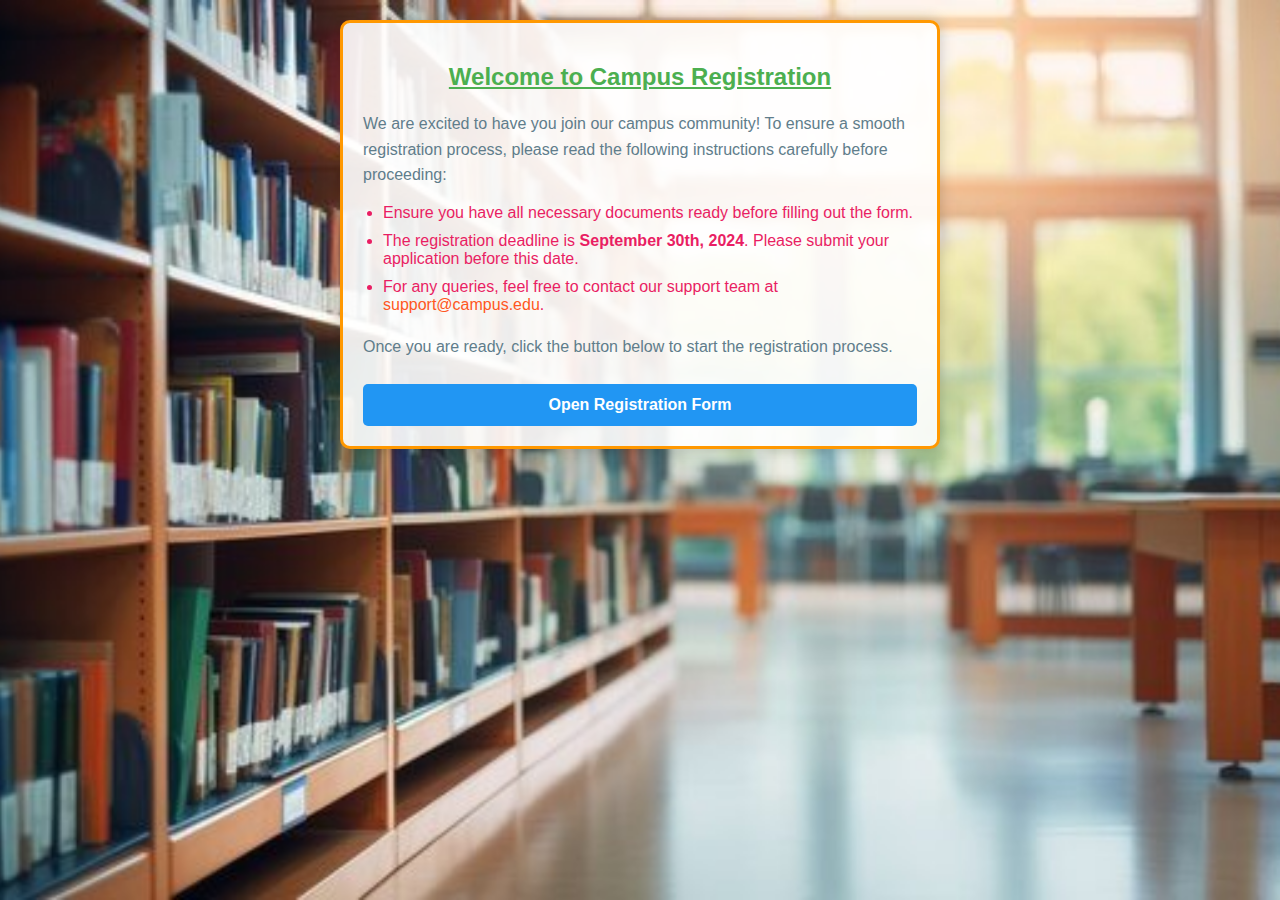
<file: index.html>
<!DOCTYPE html>
<html lang="en">
<head>
    <meta charset="UTF-8">
    <meta name="viewport" content="width=device-width, initial-scale=1.0">
    <title>Campus Registration</title>
    <style>
        body {
            font-family: Arial, sans-serif;
            margin: 0;
            padding: 20px;
            background-image: url('camp.jpg'); /* Replace 'background.jpg' with the path to your image */
            background-size: cover;
            background-position: center;
            background-repeat: no-repeat;
            background-attachment: fixed;
            color: #333;
            box-sizing: border-box; /* Ensures padding and border are included in element's total width/height */
        }
        .container {
            background-color: rgba(255, 255, 255, 0.9); /* Slightly transparent to show background */
            padding: 20px;
            border-radius: 10px;
            max-width: 600px;
            margin: 0 auto;
            box-shadow: 0 0 15px rgba(0, 0, 0, 0.2);
            border: 3px solid #ff9800; /* Bright border */
            box-sizing: border-box; /* Keeps padding and border within the container's width */
        }
        h2 {
            text-align: center;
            margin-bottom: 20px;
            color: #4caf50; /* Green heading */
            font-size: 24px;
            text-decoration: underline; /* Underline the heading */
        }
        p {
            margin-bottom: 15px;
            line-height: 1.6;
            color: #607d8b; /* Blue-gray text */
            font-size: 16px; /* Adjust font size for readability */
        }
        ul {
            margin-bottom: 20px;
            padding-left: 20px;
            color: #e91e63; /* Pink list items */
            font-size: 16px; /* Adjust font size for readability */
        }
        li {
            margin-bottom: 10px;
        }
        a {
            color: #ff5722; /* Orange links */
            text-decoration: none;
        }
        a:hover {
            text-decoration: underline;
        }
        button {
            width: 100%;
            padding: 12px;
            background-color: #2196f3; /* Blue button */
            color: white;
            border: none;
            border-radius: 5px;
            cursor: pointer;
            font-size: 16px;
            font-weight: bold;
            margin-top: 10px;
        }
        button:hover {
            background-color: #1976d2; /* Darker blue on hover */
        }
        @media (max-width: 768px) {
            body {
                padding: 10px; /* Reduce padding on smaller screens */
            }
            .container {
                padding: 15px; /* Reduce padding in container for smaller screens */
            }
            h2 {
                font-size: 20px; /* Smaller heading on mobile */
            }
            p, ul {
                font-size: 14px; /* Smaller text on mobile */
            }
            button {
                padding: 10px; /* Slightly smaller button on mobile */
                font-size: 14px; /* Adjust font size for the button on mobile */
            }
        }
    </style>
</head>
<body>

<div class="container">
    <h2>Welcome to Campus Registration</h2>
    <p>
        We are excited to have you join our campus community! To ensure a smooth registration process, please read the following instructions carefully before proceeding:
    </p>
    <ul>
        <li>Ensure you have all necessary documents ready before filling out the form.</li>
        <li>The registration deadline is <strong>September 30th, 2024</strong>. Please submit your application before this date.</li>
        <li>For any queries, feel free to contact our support team at <a href="mailto:support@campus.edu">support@campus.edu</a>.</li>
    </ul>
    <p>
        Once you are ready, click the button below to start the registration process.
    </p>
    <button onclick="openRegistrationForm()">Open Registration Form</button>
</div>

<script>
    function openRegistrationForm() {
        window.location.href = 'webpage.html'; 
    }
</script>

</body>
</html>
</file>
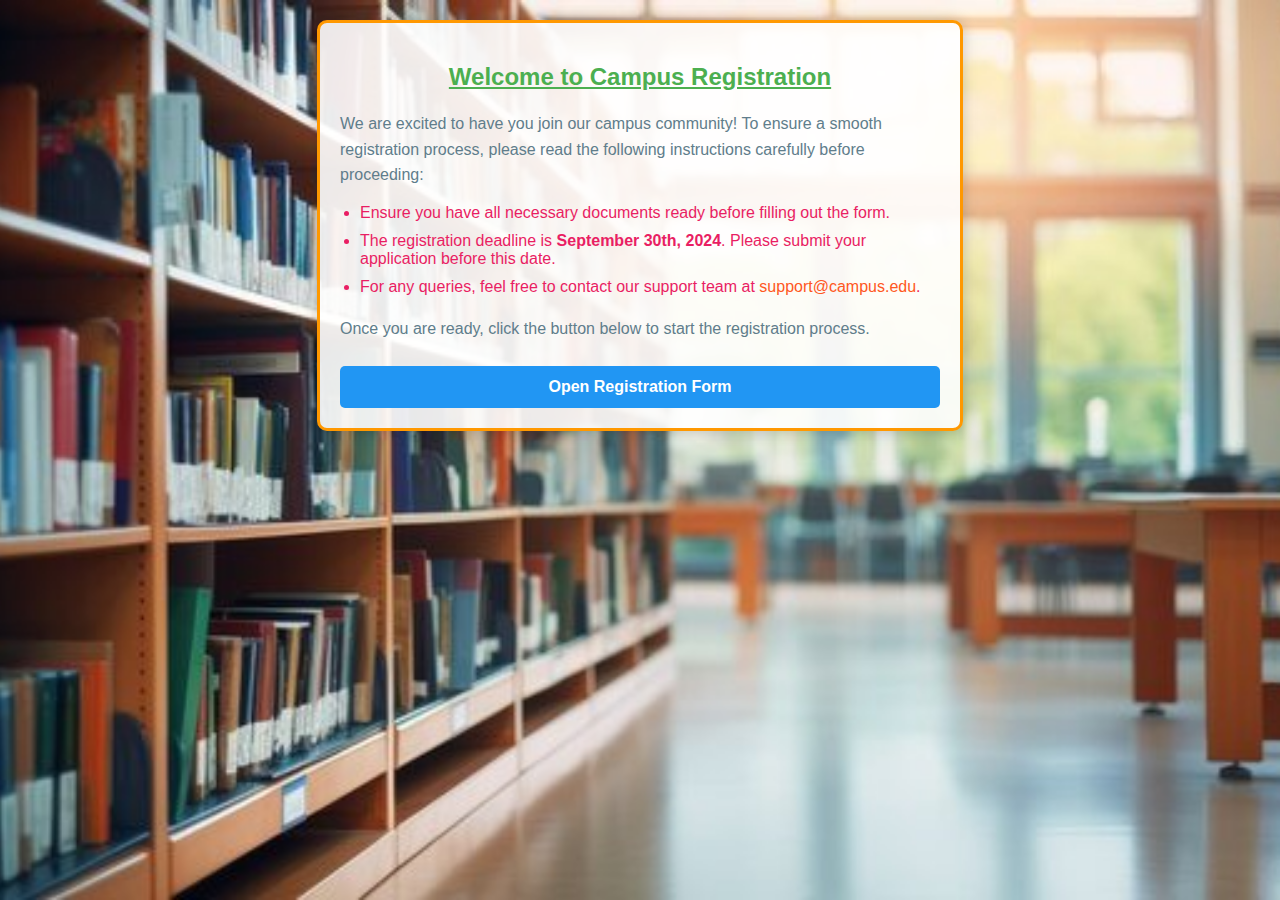
<file: campus.html>
<!DOCTYPE html>
<html lang="en">
<head>
    <meta charset="UTF-8">
    <meta name="viewport" content="width=device-width, initial-scale=1.0">
    <title>Campus Registration</title>
    <style>
        body {
            font-family: Arial, sans-serif;
            margin: 0;
            padding: 20px;
            background-image: url('camp.jpg'); /* Replace 'background.jpg' with the path to your image */
            background-size: cover;
            background-position: center;
            background-repeat: no-repeat;
            background-attachment: fixed;
            color: #333;
        }
        .container {
            background-color: rgba(255, 255, 255, 0.9); /* Slightly transparent to show background */
            padding: 20px;
            border-radius: 10px;
            max-width: 600px;
            margin: 0 auto;
            box-shadow: 0 0 15px rgba(0, 0, 0, 0.2);
            border: 3px solid #ff9800; /* Bright border */
        }
        h2 {
            text-align: center;
            margin-bottom: 20px;
            color: #4caf50; /* Green heading */
            font-size: 24px;
            text-decoration: underline; /* Underline the heading */
        }
        p {
            margin-bottom: 15px;
            line-height: 1.6;
            color: #607d8b; /* Blue-gray text */
        }
        ul {
            margin-bottom: 20px;
            padding-left: 20px;
            color: #e91e63; /* Pink list items */
        }
        li {
            margin-bottom: 10px;
        }
        a {
            color: #ff5722; /* Orange links */
            text-decoration: none;
        }
        a:hover {
            text-decoration: underline;
        }
        button {
            width: 100%;
            padding: 12px;
            background-color: #2196f3; /* Blue button */
            color: white;
            border: none;
            border-radius: 5px;
            cursor: pointer;
            font-size: 16px;
            font-weight: bold;
            margin-top: 10px;
        }
        button:hover {
            background-color: #1976d2; /* Darker blue on hover */
        }
    </style>
</head>
<body>

<div class="container">
    <h2>Welcome to Campus Registration</h2>
    <p>
        We are excited to have you join our campus community! To ensure a smooth registration process, please read the following instructions carefully before proceeding:
    </p>
    <ul>
        <li>Ensure you have all necessary documents ready before filling out the form.</li>
        <li>The registration deadline is <strong>September 30th, 2024</strong>. Please submit your application before this date.</li>
        <li>For any queries, feel free to contact our support team at <a href="mailto:support@campus.edu">support@campus.edu</a>.</li>
    </ul>
    <p>
        Once you are ready, click the button below to start the registration process.
    </p>
    <button onclick="openRegistrationForm()">Open Registration Form</button>
</div>

<script>
    function openRegistrationForm() {
        window.location.href = 'webpage.html'; 
    }
</script>

</body>
</html>
</file>
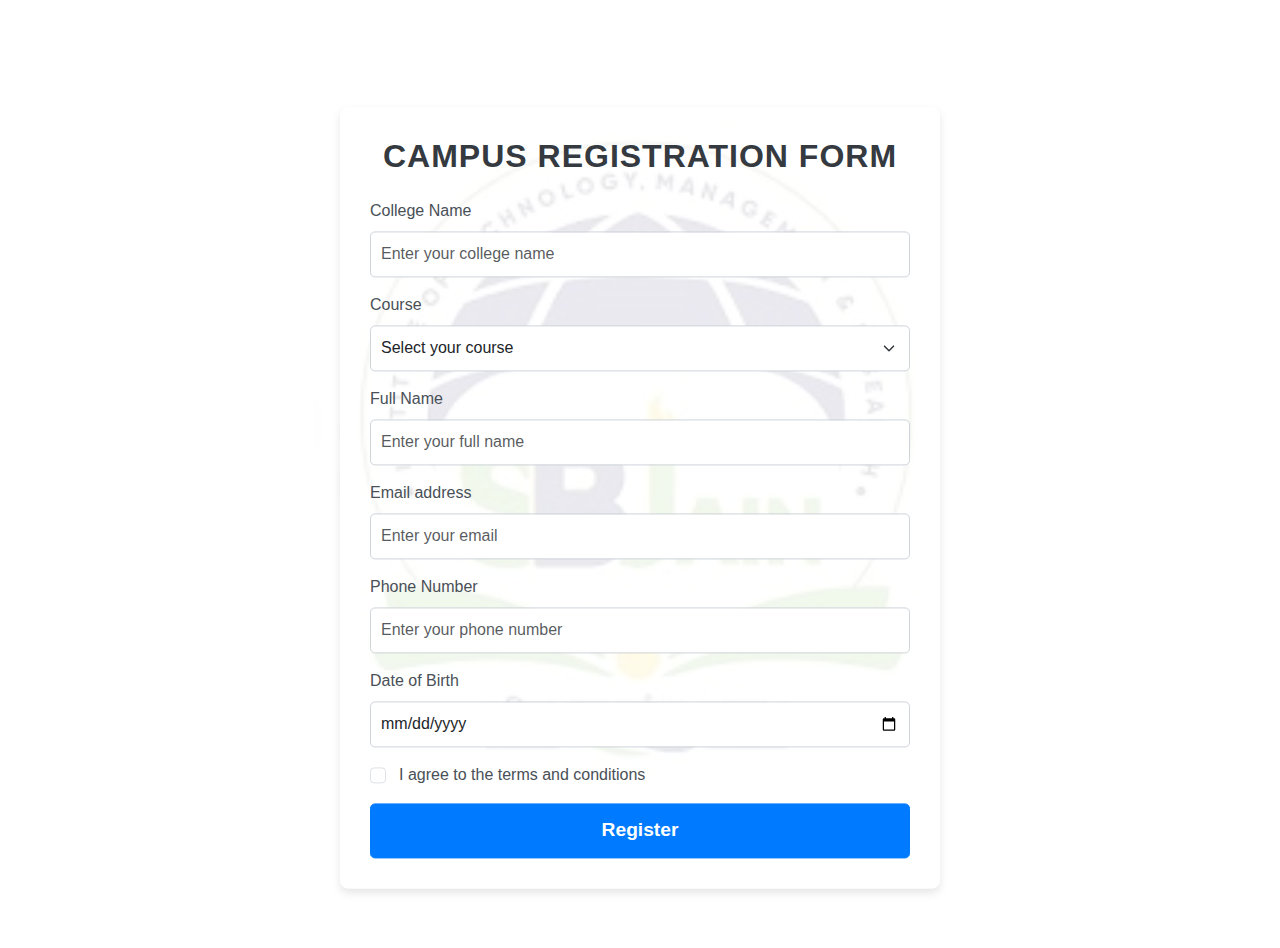
<file: webpage.html>
<!DOCTYPE html>
<html lang="en">
<head>
    <meta charset="UTF-8">
    <meta name="viewport" content="width=device-width, initial-scale=1.0">
    <title>Campus Registration Form</title>
    <!-- Bootstrap CSS -->
    <link href="https://cdn.jsdelivr.net/npm/bootstrap@5.3.0/dist/css/bootstrap.min.css" rel="stylesheet">
    <!-- Custom CSS -->
    <link rel="stylesheet" href="style.css">
</head>
<body>
    <div class="container mt-5">
        <h2 class="text-center mb-4">Campus Registration Form</h2>
        <form id="registrationForm">
            <div class="mb-3">
                <label for="collegeName" class="form-label">College Name</label>
                <input type="text" class="form-control" id="collegeName" placeholder="Enter your college name" required>
                <div class="invalid-feedback">Please enter your college name.</div>
            </div>
            <div class="mb-3">
                <label for="course" class="form-label">Course</label>
                <select class="form-select" id="course" required>
                    <option value="" disabled selected>Select your course</option>
                    <option value="bsc">B.Sc</option>
                    <option value="ba">B.A</option>
                    <option value="bcom">B.Com</option>
                    <option value="btech">B.Tech</option>
                </select>
                <div class="invalid-feedback">Please select a course.</div>
            </div>
            <div class="mb-3" id="branchContainer" style="display: none;">
                <label for="branch" class="form-label">Branch</label>
                <select class="form-select" id="branch">
                    <option value="" disabled selected>Select your branch</option>
                    <option value="cse">Computer Science & Engineering</option>
                    <option value="ece">Electronics & Communication Engineering</option>
                    <option value="mech">Mechanical Engineering</option>
                    <option value="civil">Civil Engineering</option>
                    <option value="eee">Electrical & Electronics Engineering</option>
                </select>
                <div class="invalid-feedback">Please select your branch.</div>
            </div>
            <div class="mb-3">
                <label for="name" class="form-label">Full Name</label>
                <input type="text" class="form-control" id="name" placeholder="Enter your full name" required>
                <div class="invalid-feedback">Please enter your full name.</div>
            </div>
            <div class="mb-3">
                <label for="email" class="form-label">Email address</label>
                <input type="email" class="form-control" id="email" placeholder="Enter your email" required>
                <div class="invalid-feedback">Please enter a valid email address.</div>
            </div>
            <div class="mb-3">
                <label for="phone" class="form-label">Phone Number</label>
                <input type="tel" class="form-control" id="phone" placeholder="Enter your phone number" required pattern="[0-9]{10}">
                <div class="invalid-feedback">Please enter a valid 10-digit phone number.</div>
            </div>
            <div class="mb-3">
                <label for="dob" class="form-label">Date of Birth</label>
                <input type="date" class="form-control" id="dob" required>
                <div class="invalid-feedback">Please enter your date of birth.</div>
            </div>
            <div class="mb-3 form-check">
                <input type="checkbox" class="form-check-input" id="terms" required>
                <label class="form-check-label" for="terms">I agree to the terms and conditions</label>
                <div class="invalid-feedback">You must agree before submitting.</div>
            </div>
            <button type="submit" class="btn btn-primary w-100">Register</button>
        </form>
    </div>

    <!-- Bootstrap JS -->
    <script src="https://cdn.jsdelivr.net/npm/bootstrap@5.3.0/dist/js/bootstrap.bundle.min.js"></script>
    <!-- Custom JS -->
    <script src="script.js"></script>
</body>
</html>
</file>
<file: style.css>
/* General body styling */
body {
    background: url('sbjitmr.jpg') no-repeat center center;
    background-size: 51%; /* Ensure the image covers the entire viewport */
    background-attachment: fixed; /* Keep the image fixed during scrolling */
    font-family: 'Arial', sans-serif;
    margin: 0;
    padding: 0;
    height: 100vh; /* Ensure the body takes up the full viewport height */
}

/* Container styling */
.container {
    max-width: 600px;
    background-color: rgba(255, 255, 255, 0.9); /* Slightly transparent white background */
    padding: 30px; /* Increased padding for better spacing */
    border-radius: 8px;
    box-shadow: 0 4px 8px rgba(0, 0, 0, 0.1);
    margin: auto; /* Center the container horizontally */
    margin-top: 5rem; /* Ensure spacing from the top for visibility */
    position: relative; /* Position relative for centering */
    top: 50%; /* Center vertically */
    transform: translateY(-50%); /* Adjust position to center container vertically */
}

/* Heading styling */
h2 {
    color: #343a40;
    font-weight: bold;
    text-transform: uppercase;
    letter-spacing: 1px;
    margin-bottom: 20px;
}

/* Form label styling */
.form-label {
    font-weight: 500;
    color: #495057;
}

/* Form control (input, select) styling */
.form-control, .form-select {
    border-radius: 5px;
    padding: 10px;
    font-size: 1rem;
    border: 1px solid #ced4da;
    transition: all 0.3s ease;
}

/* Form control hover and focus effects */
.form-control:focus, .form-select:focus {
    border-color: #007bff;
    box-shadow: 0 0 0 0.2rem rgba(0, 123, 255, 0.25);
}

/* Form button styling */
.btn-primary {
    background-color: #007bff;
    border-color: #007bff;
    font-size: 1.2rem;
    font-weight: bold;
    padding: 12px;
    border-radius: 5px;
    transition: background-color 0.3s ease, box-shadow 0.3s ease;
}

/* Button hover effect */
.btn-primary:hover {
    background-color: #0056b3;
    box-shadow: 0 4px 6px rgba(0, 0, 0, 0.1);
}

/* Invalid feedback styling */
.invalid-feedback {
    color: #dc3545;
    font-size: 0.9rem;
    margin-top: 5px;
}

/* Success feedback styling */
.is-valid {
    border-color: #28a745;
}

.is-invalid {
    border-color: #dc3545;
}

/* Checkbox and label alignment */
.form-check-label {
    margin-left: 5px;
    color: #495057;
}

/* Small screen adjustments */
@media (max-width: 576px) {
    .container {
        padding: 15px;
        margin-top: 2rem; /* Adjust top margin for smaller screens */
    }

    .btn-primary {
        font-size: 1rem;
        padding: 10px;
    }

    h2 {
        font-size: 1.5rem;
    }
}
</file>
